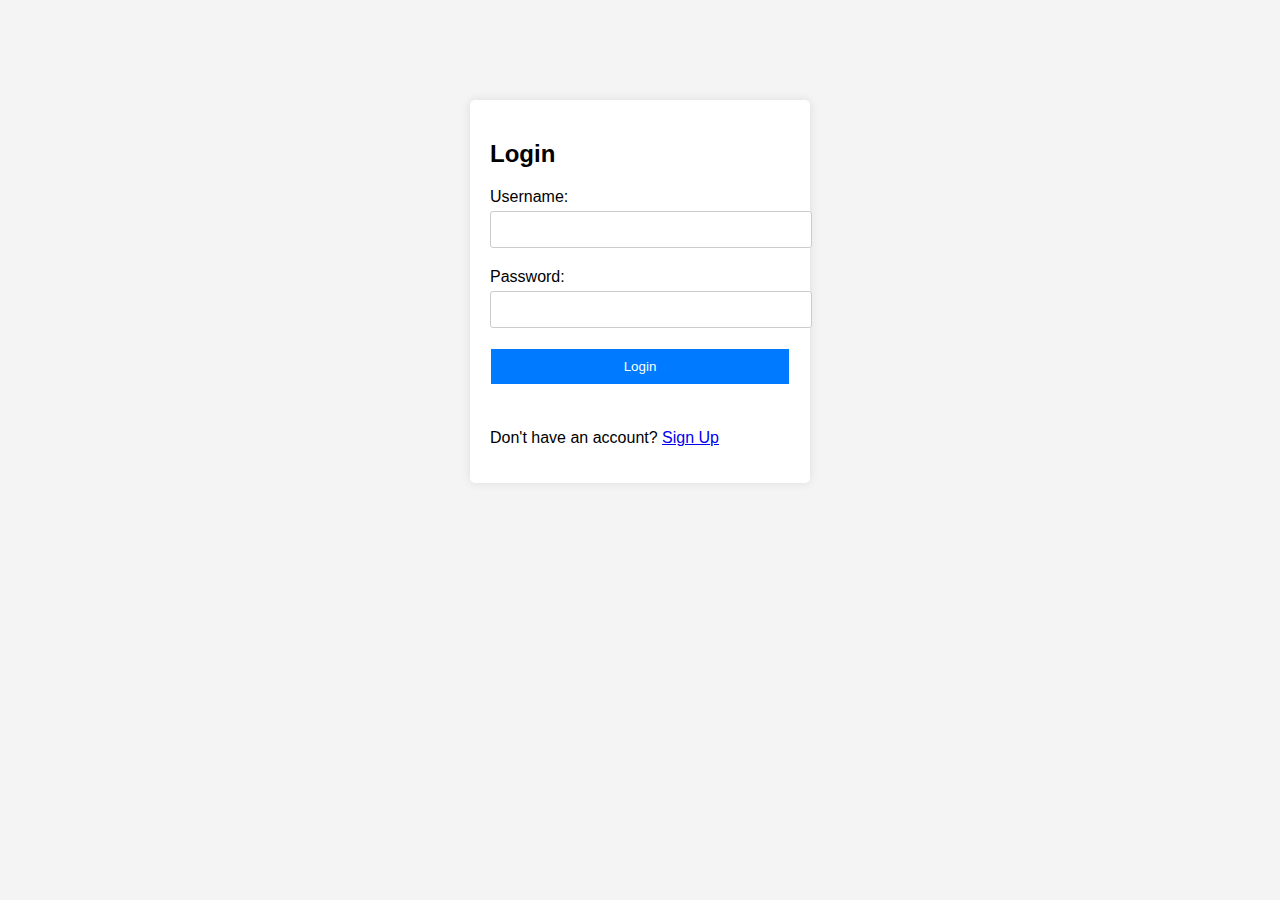
<file: login.html>
<!DOCTYPE html>
<html lang="en">
<head>
    <meta charset="UTF-8">
    <meta name="viewport" content="width=device-width, initial-scale=1.0">
    <title>Login</title>
    <link rel="stylesheet" href="login.css">
</head>
<body>
    <div class="form-container">
        <h2>Login</h2>
        <form id="login-form">
            <div class="form-group">
                <label for="login-username">Username:</label>
                <input type="text" id="login-username" name="login-username" required>
            </div>
            <div class="form-group">
                <label for="login-password">Password:</label>
                <input type="password" id="login-password" name="login-password" required>
            </div>
            <button type="submit">Login</button>
            <div class="display" id="display" style="text-align: center; padding: 10px 0 0 0; color: green; visibility: hidden;">Login Successful</div>
        </form>
        <p>Don't have an account? <a href="signup.html">Sign Up</a></p>
    </div>

    <script src="login.js"></script>
</body>
</html>
</file>
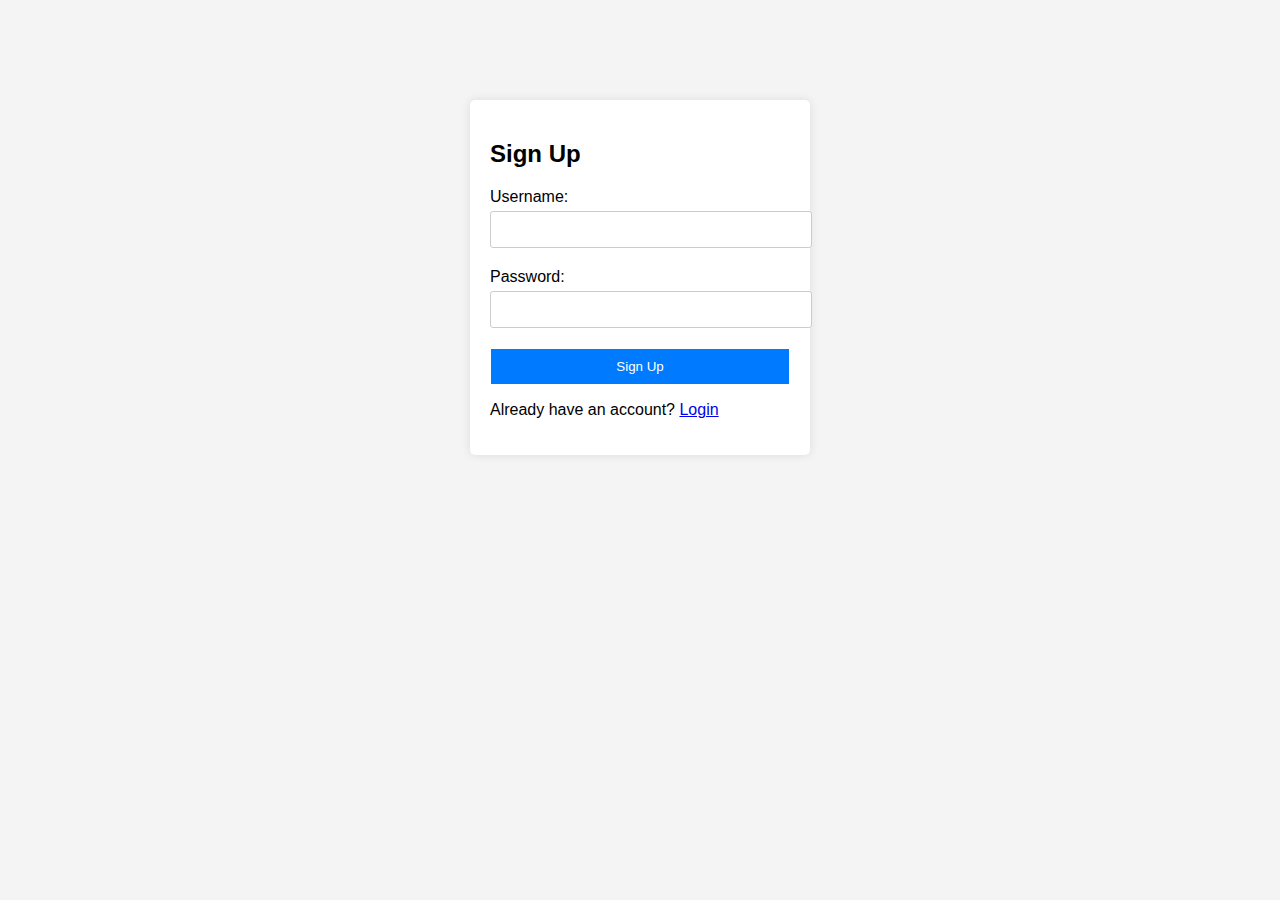
<file: signup.html>
<!DOCTYPE html>
<html lang="en">
<head>
    <meta charset="UTF-8">
    <meta name="viewport" content="width=device-width, initial-scale=1.0">
    <title>Sign Up</title>
    <link rel="stylesheet" href="login.css">
</head>
<body>
    <div class="form-container">
        <h2>Sign Up</h2>
        <form id="signup-form">
            <div class="form-group">
                <label for="signup-username">Username:</label>
                <input type="text" id="signup-username" name="signup-username" required>
            </div>
            <div class="form-group">
                <label for="signup-password">Password:</label>
                <input type="password" id="signup-password" name="signup-password" required>
            </div>
            <button type="submit">Sign Up</button>
        </form>
        <p>Already have an account? <a href="login.html">Login</a></p>
    </div>

    <script src="signup.js"></script>
</body>
</html>
</file>
<file: login.css>
body {
    font-family: Arial, sans-serif;
    background-color: #f4f4f4;
    margin: 0;
    padding: 0;
}

.form-container {
    width: 300px;
    margin: 100px auto;
    padding: 20px;
    background-color: #fff;
    border-radius: 5px;
    box-shadow: 0 0 10px rgba(0, 0, 0, 0.1);
}

.form-group {
    margin-bottom: 20px;
}

label {
    display: block;
    margin-bottom: 5px;
}

input[type="text"],
input[type="password"] {
    width: 100%;
    padding: 10px;
    border: 1px solid #ccc;
    border-radius: 3px;
}

button {
    display: block;
    width: 100%;
    padding: 10px;
    background-color: #007bff;
    color: #fff;
    border: 1px solid;
}
</file>
